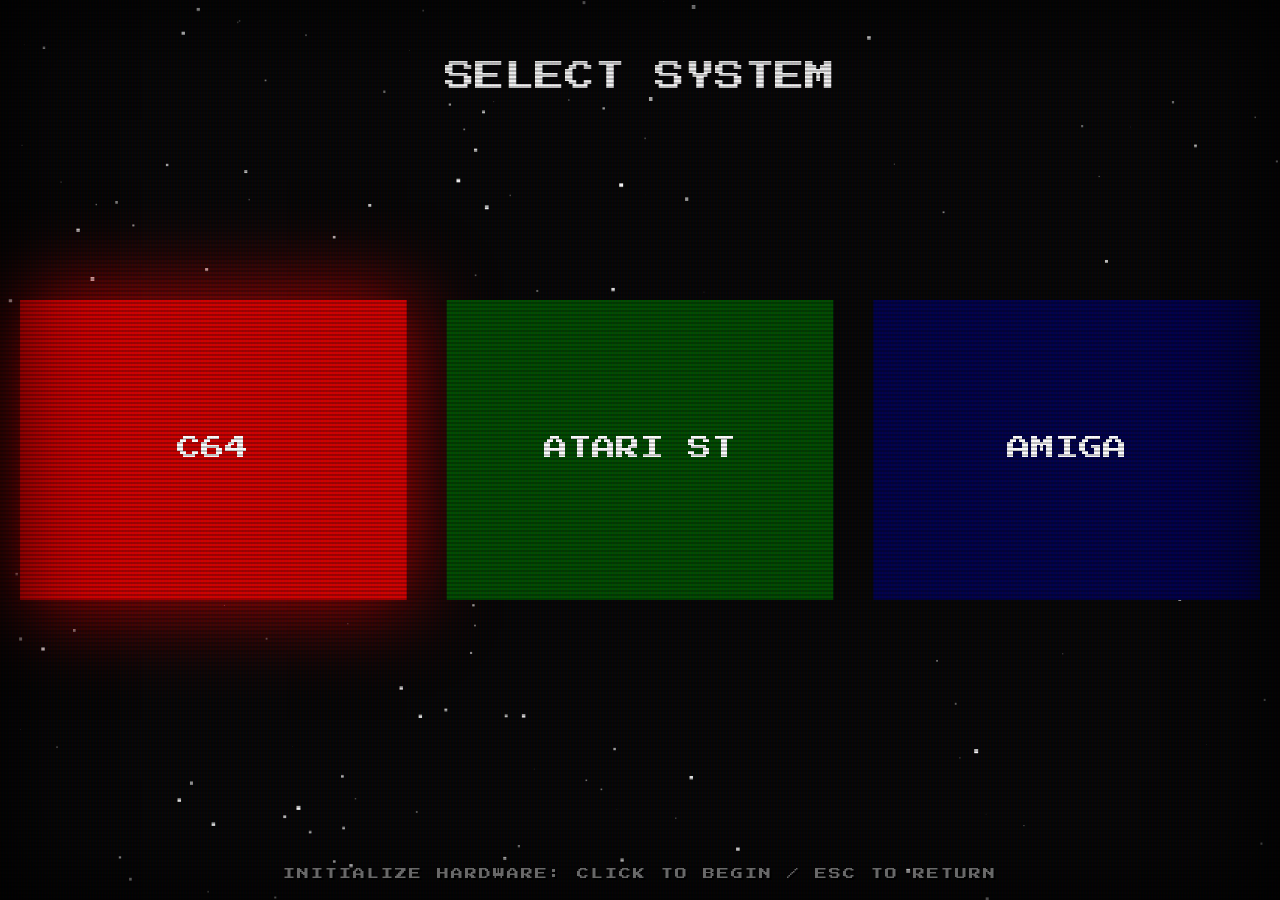
<file: brotkasten/index.html>
<!DOCTYPE html>
<html lang="de">
<head>
    <meta charset="UTF-8">
    <meta name="viewport" content="width=device-width, initial-scale=1.0">
    <title>Assembly Winner - True SID Synthesis Edition</title>
    <style>
        @import url('https://fonts.googleapis.com/css2?family=Press+Start+2P&display=swap');
        body, html { margin: 0; padding: 0; width: 100%; height: 100%; background-color: #000; overflow: hidden; font-family: 'Press Start 2P', monospace; user-select: none; cursor: default; }
        #canvas-container { position: relative; width: 100vw; height: 100vh; }
        canvas { display: block; width: 100%; height: 100%; }
        .crt-overlay {
            position: absolute; top: 0; left: 0; width: 100vw; height: 100vh; pointer-events: none; z-index: 10;
            background: linear-gradient(rgba(18, 16, 16, 0) 50%, rgba(0, 0, 0, 0.25) 50%), linear-gradient(90deg, rgba(255, 0, 0, 0.06), rgba(0, 255, 0, 0.02), rgba(0, 0, 255, 0.06));
            background-size: 100% 4px, 3px 100%; box-shadow: inset 0 0 100px rgba(0,0,0,0.95);
        }
        .scanlines { animation: scroll 10s linear infinite; }
        @keyframes scroll { 0% { background-position: 0 0; } 100% { background-position: 0 100vh; } }
        #instruction { position: absolute; bottom: 20px; width: 100%; text-align: center; color: rgba(255,255,255,0.4); font-size: 12px; z-index: 20; text-shadow: 2px 2px 0 #000; letter-spacing: 2px; transition: opacity 1s; }
    </style>
</head>
<body>

<div id="instruction">INITIALIZE HARDWARE: CLICK TO BEGIN / ESC TO RETURN</div>
<div class="crt-overlay scanlines"></div>
<div id="canvas-container"><canvas id="screen"></canvas></div>

<script>
/**
 * ---------------------------------------------------------
 * DEMOSCENE ENGINE vFINAL (TRUE SID SYNTHESIS EDITION)
 * 100% Procedural Hardware Simulation & 15 Visual Effects
 * ---------------------------------------------------------
 */
const canvas = document.getElementById('screen');
const ctx = canvas.getContext('2d');
let w, h, state = 'MENU', t = 0;
let mouseX = 0, mouseY = 0, beatPulse = 0;

const mtf = (note) => note ? 440 * Math.pow(2, (note - 69) / 12) : 0;
const e0 = new Array(32).fill(0); 

// --- BARE METAL AUDIO ENGINE ---
const AudioEngine = (function() {
    let actx, activeSystem = null, timerID;
    let nextNoteTime = 0, currentStep = 0, currentOrder = 0;
    
    // Hardware Emulation Nodes
    let amigaDelay, amigaFeedback, amigaFilter;
    let ymBitcrusher;
    let clipperCurve; // For True SID PWM
    let noiseBuffer;  // Shared noise for SID & YM
    let paulaSamples = {};

    // --- TRACK 1: C64 (SID) - True PWM & Aggressive Arr. ---
    const songC64 = {
        speed: 0.105, 
        orders: [0, 1, 2, 3, 4, 5, 2, 6, 7, 8, 4, 5, 9, 0], 
        visuals: [0, 0, 0, 1, 1, 2, 2, 3, 3, 4, 4, 1, 2, 0],
        patterns: [
            { // 0: Dark Intro
                bass: [36,0,36,0,36,36,36,0, 32,0,32,0,32,32,32,0, 39,0,39,0,39,39,39,0, 34,0,34,0,34,34,34,0],
                drums:[1,0,0,0,2,0,0,0, 1,0,0,0,2,0,0,0, 1,0,0,0,2,0,0,0, 1,0,0,0,2,0,0,0], arp: e0, lead: e0 
            },
            { // 1: Arp Build
                bass: [36,0,36,0,36,36,36,0, 32,0,32,0,32,32,32,0, 39,0,39,0,39,39,39,0, 34,0,34,0,34,34,34,0],
                drums:[1,0,0,0,2,0,0,0, 1,0,1,0,2,0,0,0, 1,0,0,0,2,0,0,0, 1,0,1,0,2,0,0,0],
                arp:  [[60,63,67],0,[60,63,67],0,[60,63,67],0,[60,63,67],0, [56,60,63],0,[56,60,63],0,[56,60,63],0,[56,60,63],0, [63,67,70],0,[63,67,70],0,[63,67,70],0,[63,67,70],0, [58,62,65],0,[58,62,65],0,[58,62,65],0,[58,62,65],0], lead: e0 
            },
            { // 2: Main Hook
                bass: [36,0,36,0,36,36,36,0, 32,0,32,0,32,32,32,0, 39,0,39,0,39,39,39,0, 34,0,34,0,34,34,34,0],
                drums:[1,0,0,0,2,0,0,0, 1,0,1,0,2,0,0,0, 1,0,0,0,2,0,0,0, 1,0,1,0,2,0,0,0],
                arp:  [[60,63,67],0,[60,63,67],0,[60,63,67],0,[60,63,67],0, [56,60,63],0,[56,60,63],0,[56,60,63],0,[56,60,63],0, [63,67,70],0,[63,67,70],0,[63,67,70],0,[63,67,70],0, [58,62,65],0,[58,62,65],0,[58,62,65],0,[58,62,65],0], 
                lead: [60,0,63,0,67,0,0,63, 60,0,0,0,0,0,0,0, 67,0,70,0,75,0,0,70, 65,0,0,0,0,0,0,0] 
            },
            { // 3: Pumping Bridge
                bass: [36,36,36,36,36,36,36,36, 32,32,32,32,32,32,32,32, 39,39,39,39,39,39,39,39, 34,34,34,34,34,34,34,34],
                drums:[1,0,0,0,2,0,0,0, 1,0,0,0,2,0,0,0, 1,0,0,0,2,0,0,0, 1,0,1,0,2,2,2,2],
                arp:  [[60,63,67],0,[60,63,67],0,[60,63,67],0,[60,63,67],0, [56,60,63],0,[56,60,63],0,[56,60,63],0,[56,60,63],0, [63,67,70],0,[63,67,70],0,[63,67,70],0,[63,67,70],0, [58,62,65],0,[58,62,65],0,[58,62,65],0,[58,62,65],0], 
                lead: [72,0,75,0,79,0,0,75, 72,0,0,0,0,0,0,0, 79,0,82,0,87,0,0,82, 77,0,0,0,0,0,0,0] 
            },
            { // 4: The Epic Chorus
                bass: [48,0,48,0,48,0,48,0, 44,0,44,0,44,0,44,0, 51,0,51,0,51,0,51,0, 46,0,46,0,46,0,46,0],
                drums:[1,0,2,0,1,0,2,0, 1,0,2,0,1,0,2,0, 1,0,2,0,1,0,2,0, 1,0,2,0,1,1,2,2],
                arp:  [[72,75,79],0,[72,75,79],0,[72,75,79],0,[72,75,79],0, [68,72,75],0,[68,72,75],0,[68,72,75],0,[68,72,75],0, [75,79,82],0,[75,79,82],0,[75,79,82],0,[75,79,82],0, [70,74,77],0,[70,74,77],0,[70,74,77],0,[70,74,77],0], 
                lead: [84,0,0,84,0,82,0,79, 75,0,0,0,0,0,0,0, 87,0,0,87,0,84,0,82, 77,0,0,0,0,0,0,0] 
            },
            { // 5: Apotheosis (Maximum Drive)
                bass: [48,48,48,48,48,48,48,48, 44,44,44,44,44,44,44,44, 51,51,51,51,51,51,51,51, 46,46,46,46,46,46,46,46],
                drums:[1,2,1,2,1,2,1,2, 1,2,1,2,1,2,1,2, 1,2,1,2,1,2,1,2, 1,2,1,2,1,2,1,2], 
                arp:  [[72,75,79],0,[72,75,79],0,[72,75,79],0,[72,75,79],0, [68,72,75],0,[68,72,75],0,[68,72,75],0,[68,72,75],0, [75,79,82],0,[75,79,82],0,[75,79,82],0,[75,79,82],0, [70,74,77],0,[70,74,77],0,[70,74,77],0,[70,74,77],0], 
                lead: [84,0,82,0,79,0,82,0, 84,0,82,0,79,0,82,0, 87,0,84,0,82,0,84,0, 87,0,84,0,82,0,84,0] 
            },
            { // 6: Arp Solo Build
                bass: [36,36,36,36,36,36,36,36, 36,36,36,36,36,36,36,36, 36,36,36,36,36,36,36,36, 36,36,36,36,36,36,36,36],
                drums:[1,0,0,0,2,0,0,0, 1,0,0,0,2,0,0,0, 1,0,0,0,2,0,0,0, 1,0,0,0,2,1,2,1],
                arp:  [[72,75,79],0,[72,75,79],0,[72,75,79],0,[72,75,79],0, [75,79,82],0,[75,79,82],0,[75,79,82],0,[75,79,82],0, [79,82,86],0,[79,82,86],0,[79,82,86],0,[79,82,86],0, [84,87,91],0,[84,87,91],0,[84,87,91],0,[84,87,91],0], lead: e0 
            },
            { // 7: Arp Solo Climax
                bass: [36,0,36,0,36,0,36,0, 36,0,36,0,36,0,36,0, 36,0,36,0,36,0,36,0, 36,0,36,0,36,0,36,0],
                drums:[1,0,0,0,2,0,0,0, 1,0,0,0,2,0,0,0, 1,0,0,0,2,0,0,0, 1,0,0,0,2,0,0,0],
                arp: e0, lead: [84,0,82,0,79,0,75,0, 72,0,0,0,0,0,0,0, 91,0,87,0,84,0,79,0, 75,0,0,0,0,0,0,0] 
            },
            { // 8: Drop preparation
                bass: [36,36,36,36,36,36,36,36, 36,36,36,36,36,36,36,36, 36,36,36,36,36,36,36,36, 36,36,36,36,36,36,36,36],
                drums:[1,0,0,0,2,0,0,0, 1,0,0,0,2,0,0,0, 1,0,0,0,2,0,0,0, 1,1,1,1,2,2,2,2],
                arp:  [[60,63,67],0,[60,63,67],0,[60,63,67],0,[60,63,67],0, [63,67,70],0,[63,67,70],0,[63,67,70],0,[63,67,70],0, [67,70,75],0,[67,70,75],0,[67,70,75],0,[67,70,75],0, [70,74,79],0,[70,74,79],0,[70,74,79],0,[70,74,79],0], 
                lead: [84,84,82,82,79,79,75,75, 72,0,0,0,0,0,0,0, 91,91,87,87,84,84,79,79, 75,0,0,0,0,0,0,0] 
            },
            { // 9: Breakdown End
                bass: [24,0,0,0,0,0,0,0, 24,0,0,0,0,0,0,0, 24,0,0,0,0,0,0,0, 24,0,0,0,0,0,0,0],
                drums:[1,0,0,0,0,0,0,0, 0,0,0,0,0,0,0,0, 1,0,0,0,0,0,0,0, 0,0,0,0,0,0,0,0], arp: e0, lead: e0 
            }
        ]
    };

    // --- TRACK 2: ATARI ST (YM) ---
    const songST = {
        speed: 0.10, orders: [0, 1, 2, 3, 4, 3, 5, 6, 7, 8, 5, 2, 3, 9], visuals: [0, 0, 0, 1, 1, 2, 2, 3, 3, 4, 4, 1, 0, 0],
        patterns: [
            { bass: [33,0,33,0, 33,0,21,0, 33,0,33,0, 21,0,33,0, 29,0,29,0, 29,0,17,0, 29,0,29,0, 17,0,29,0], lead1: e0, drums: [1,0,0,0, 2,0,0,0, 1,0,1,0, 2,0,0,0, 1,0,0,0, 2,0,0,0, 1,0,1,0, 2,0,0,0], arp: e0 },
            { bass: [33,0,33,0, 33,0,21,0, 33,0,33,0, 21,0,33,0, 29,0,29,0, 29,0,17,0, 29,0,29,0, 17,0,29,0], lead1: [69,0,0,0, 76,0,0,0, 81,0,0,0, 76,0,0,0, 65,0,0,0, 72,0,0,0, 77,0,0,0, 72,0,0,0], drums: [1,0,0,0, 2,0,0,0, 1,0,1,0, 2,0,0,0, 1,0,0,0, 2,0,0,0, 1,0,1,0, 2,0,0,0], arp: e0 },
            { bass: [33,0,33,0, 33,0,21,0, 33,0,33,0, 21,0,33,0, 36,0,36,0, 36,0,24,0, 36,0,36,0, 24,0,36,0], lead1: [81,0,0,0, 88,0,0,0, 93,0,0,0, 88,0,0,0, 84,0,0,0, 91,0,0,0, 96,0,0,0, 91,0,0,0], drums: [1,0,0,0, 2,0,0,0, 1,0,1,0, 2,0,0,0, 1,0,0,0, 2,0,0,0, 1,0,1,0, 2,0,0,2], arp: [[69,72,76],0,[69,72,76],0,[69,72,76],0,[69,72,76],0, [69,72,76],0,[69,72,76],0,[69,72,76],0,[69,72,76],0, [72,76,79],0,[72,76,79],0,[72,76,79],0,[72,76,79],0, [72,76,79],0,[72,76,79],0,[72,76,79],0,[72,76,79],0] },
            { bass: [29,0,29,0, 29,0,17,0, 29,0,29,0, 17,0,29,0, 28,0,28,0, 28,0,16,0, 28,0,28,0, 16,0,28,0], lead1: [77,0,72,0, 69,0,0,0, 77,0,72,0, 69,0,0,0, 76,0,71,0, 68,0,0,0, 76,0,71,0, 68,0,0,0], drums: [1,0,0,0, 2,0,0,0, 1,0,1,0, 2,0,0,0, 1,0,0,0, 2,0,0,0, 1,0,1,0, 2,1,2,1], arp: [[65,69,72],0,[65,69,72],0,[65,69,72],0,[65,69,72],0, [65,69,72],0,[65,69,72],0,[65,69,72],0,[65,69,72],0, [64,68,71],0,[64,68,71],0,[64,68,71],0,[64,68,71],0, [64,68,71],0,[64,68,71],0,[64,68,71],0,[64,68,71],0] },
            { bass: [33,33,21,33, 0,21,33,0, 33,33,21,33, 0,21,33,0, 29,29,17,29, 0,17,29,0, 29,29,17,29, 0,17,29,0], lead1: [81,76,72,69, 72,76,81,84, 81,76,72,69, 72,76,81,84, 77,72,69,65, 69,72,77,81, 77,72,69,65, 69,72,77,81], drums: [1,2,1,2, 1,2,1,2, 1,2,1,2, 1,2,1,2, 1,2,1,2, 1,2,1,2, 1,2,1,2, 1,2,1,2], arp: e0 },
            { bass: [33,0,0,0, 33,0,0,0, 33,0,0,0, 33,0,0,0, 29,0,0,0, 29,0,0,0, 29,0,0,0, 29,0,0,0], lead1: [81,0,0,0, 0,0,0,0, 0,0,0,0, 0,0,0,0, 77,0,0,0, 0,0,0,0, 0,0,0,0, 0,0,0,0], drums: [1,0,0,0, 2,0,0,0, 1,0,1,0, 2,0,0,0, 1,0,0,0, 2,0,0,0, 1,0,1,0, 2,0,0,0], arp: [[69,72,76],0,0,0,[69,72,76],0,0,0,[69,72,76],0,0,0,[69,72,76],0,0,0, [65,69,72],0,0,0,[65,69,72],0,0,0,[65,69,72],0,0,0,[65,69,72],0,0,0] },
            { bass: [33,33,33,33, 33,33,33,33, 33,33,33,33, 33,33,33,33, 29,29,29,29, 29,29,29,29, 29,29,29,29, 29,29,29,29], lead1: e0, drums: [1,1,1,1, 1,1,1,1, 1,1,1,1, 1,1,1,1, 1,1,1,1, 1,1,1,1, 1,1,1,1, 1,1,1,1], arp: [[69,72,76],0,[69,72,76],0,[69,72,76],0,[69,72,76],0, [69,72,76],0,[69,72,76],0,[69,72,76],0,[69,72,76],0, [65,69,72],0,[65,69,72],0,[65,69,72],0,[65,69,72],0, [65,69,72],0,[65,69,72],0,[65,69,72],0,[65,69,72],0] },
            { bass: [33,0,33,0, 21,0,33,0, 33,0,33,0, 21,0,33,0, 36,0,36,0, 24,0,36,0, 36,0,36,0, 24,0,36,0], lead1: e0, drums: [1,0,2,0, 1,0,2,0, 1,0,2,0, 1,0,2,0, 1,0,2,0, 1,0,2,0, 1,0,2,0, 1,0,2,0], arp: [[81,84,88],0,[81,84,88],0,[81,84,88],0,[81,84,88],0, [81,84,88],0,[81,84,88],0,[81,84,88],0,[81,84,88],0, [84,88,93],0,[84,88,93],0,[84,88,93],0,[84,88,93],0, [84,88,93],0,[84,88,93],0,[84,88,93],0,[84,88,93],0] },
            { bass: [29,0,29,0, 17,0,29,0, 29,0,29,0, 17,0,29,0, 28,0,28,0, 16,0,28,0, 28,0,28,0, 16,0,28,0], lead1: e0, drums: [1,0,2,0, 1,0,2,0, 1,0,2,0, 1,0,2,0, 1,0,2,0, 1,0,2,0, 1,0,2,0, 1,1,2,2], arp: [[77,81,84],0,[77,81,84],0,[77,81,84],0,[77,81,84],0, [77,81,84],0,[77,81,84],0,[77,81,84],0,[77,81,84],0, [76,79,83],0,[76,79,83],0,[76,79,83],0,[76,79,83],0, [76,79,83],0,[76,79,83],0,[76,79,83],0,[76,79,83],0] },
            { bass: [21,0,0,0,0,0,0,0, 0,0,0,0,0,0,0,0, 0,0,0,0,0,0,0,0, 0,0,0,0,0,0,0,0], lead1: e0, drums: [1,0,0,0,0,0,0,0], arp: e0 }
        ]
    };

    // --- TRACK 3: AMIGA (Paula) ---
    const songAmiga = {
        speed: 0.115, orders: [0, 1, 2, 3, 4, 5, 6, 7, 4, 5, 8, 9, 2, 3, 1, 0], visuals: [0, 0, 0, 1, 1, 2, 2, 3, 3, 4, 4, 2, 1, 0, 0, 0],
        patterns: [
            { bass: [31,0,0,31, 0,31,43,0, 31,0,0,31, 0,31,43,0, 26,0,0,26, 0,26,38,0, 26,0,0,26, 0,26,38,0], chord: e0, lead: e0, drums:[1,0,0,0, 2,0,0,0, 1,0,1,0, 2,0,0,0, 1,0,0,0, 2,0,0,0, 1,0,1,0, 2,0,0,0] },
            { bass: [31,0,0,31, 0,31,43,0, 31,0,0,31, 0,31,43,0, 26,0,0,26, 0,26,38,0, 26,0,0,26, 0,26,38,0], chord:[[55,58,62,65],0,0,0,0,0,0,0, 0,0,0,0,0,0,0,0, [50,53,57,60],0,0,0,0,0,0,0, 0,0,0,0,0,0,0,0], lead: e0, drums:[1,0,0,0, 2,0,0,0, 1,0,1,0, 2,0,0,0, 1,0,0,0, 2,0,0,0, 1,0,1,0, 2,0,0,1] },
            { bass: [31,0,0,31, 0,31,43,0, 31,0,0,31, 0,31,43,0, 33,0,0,33, 0,33,45,0, 33,0,0,33, 0,33,45,0], chord:[[55,58,62,65],0,0,0,0,0,0,0, 0,0,0,0,0,0,0,0, [57,60,64,67],0,0,0,0,0,0,0, 0,0,0,0,0,0,0,0], lead: [67,0,0,0, 0,0,70,0, 74,0,0,0, 0,0,0,0, 79,0,0,0, 74,0,0,0, 70,0,0,0, 0,0,0,0], drums:[1,0,0,0, 2,0,0,0, 1,0,1,0, 2,0,0,0, 1,0,0,0, 2,0,0,0, 1,0,1,0, 2,0,0,0] },
            { bass: [31,0,0,31, 0,31,43,0, 31,0,0,31, 0,31,43,0, 26,0,0,26, 0,26,38,0, 26,0,0,26, 0,26,38,0], chord:[[55,58,62,65],0,0,0,0,0,0,0, 0,0,0,0,0,0,0,0, [50,53,57,60],0,0,0,0,0,0,0, 0,0,0,0,0,0,0,0], lead: [67,0,0,0, 0,0,70,0, 74,0,0,0, 0,0,0,0, 72,0,0,0, 69,0,0,0, 65,0,0,0, 0,0,0,0], drums:[1,0,0,0, 2,0,0,0, 1,0,1,0, 2,0,0,0, 1,0,0,0, 2,0,0,0, 1,0,1,0, 2,1,2,1] },
            { bass: [31,0,0,31, 0,31,43,0, 31,0,0,31, 0,31,43,0, 33,0,0,33, 0,33,45,0, 33,0,0,33, 0,33,45,0], chord:[[55,58,62,65],0,0,0,0,0,0,0, 0,0,0,0,0,0,0,0, [57,60,64,67],0,0,0,0,0,0,0, 0,0,0,0,0,0,0,0], lead: [67,0,0,70, 0,0,74,0, 79,0,0,74, 0,0,70,0, 69,0,0,72, 0,0,76,0, 81,0,0,76, 0,0,72,0], drums:[1,0,0,0, 2,0,0,0, 1,0,1,0, 2,0,0,0, 1,0,0,0, 2,0,0,0, 1,0,1,0, 2,0,0,0] },
            { bass: [31,0,0,31, 0,31,43,0, 31,0,0,31, 0,31,43,0, 36,0,0,36, 0,36,48,0, 36,0,0,36, 0,36,48,0], chord:[[55,58,62,65],0,0,0,0,0,0,0, 0,0,0,0,0,0,0,0, [60,64,67,70],0,0,0,0,0,0,0, 0,0,0,0,0,0,0,0], lead: [67,0,0,70, 0,0,74,0, 79,0,0,74, 0,0,70,0, 72,0,0,76, 0,0,79,0, 84,0,0,79, 0,0,76,0], drums:[1,0,0,0, 2,0,0,0, 1,0,1,0, 2,0,0,0, 1,0,0,0, 2,0,0,0, 1,0,1,0, 2,1,2,1] },
            { bass: [31,0,31,0, 31,0,31,0, 31,0,31,0, 31,0,31,0, 26,0,26,0, 26,0,26,0, 26,0,26,0, 26,0,26,0], chord: e0, lead: [67,70,74,79, 74,70,67,70, 67,70,74,79, 74,70,67,70, 69,72,76,81, 76,72,69,72, 69,72,76,81, 76,72,69,72], drums:[1,0,0,0, 2,0,0,0, 1,0,0,0, 2,0,0,0, 1,0,0,0, 2,0,0,0, 1,0,0,0, 2,0,0,0] },
            { bass: [31,0,31,0, 31,0,31,0, 31,0,31,0, 31,0,31,0, 33,0,33,0, 33,0,33,0, 33,0,33,0, 33,0,33,0], chord: e0, lead: [67,70,74,79, 81,79,74,70, 67,70,74,79, 81,79,74,70, 69,72,76,81, 84,81,76,72, 69,72,76,81, 84,81,76,72], drums:[1,0,0,0, 2,0,0,0, 1,0,0,0, 2,0,0,0, 1,0,0,0, 2,0,0,0, 1,1,1,1, 2,2,2,2] },
            { bass: [38,0,0,38, 0,38,50,0, 38,0,0,38, 0,38,50,0, 36,0,0,36, 0,36,48,0, 36,0,0,36, 0,36,48,0], chord:[[62,65,69,72],0,0,0,0,0,0,0, 0,0,0,0,0,0,0,0, [60,64,67,70],0,0,0,0,0,0,0, 0,0,0,0,0,0,0,0], lead: [86,0,0,0, 0,0,0,0, 81,0,0,0, 0,0,0,0, 84,0,0,0, 0,0,0,0, 79,0,0,0, 0,0,0,0], drums:[1,0,0,0, 2,0,0,0, 1,0,1,0, 2,0,0,0, 1,0,0,0, 2,0,0,0, 1,0,1,0, 2,0,0,0] },
            { bass: [38,0,0,38, 0,38,50,0, 38,0,0,38, 0,38,50,0, 34,0,0,34, 0,34,46,0, 34,0,0,34, 0,34,46,0], chord:[[62,65,69,72],0,0,0,0,0,0,0, 0,0,0,0,0,0,0,0, [58,62,65,69],0,0,0,0,0,0,0, 0,0,0,0,0,0,0,0], lead: [86,0,0,0, 0,0,0,0, 81,0,0,0, 0,0,0,0, 82,0,0,0, 0,0,0,0, 77,0,0,0, 0,0,0,0], drums:[1,0,0,0, 2,0,0,0, 1,0,1,0, 2,0,0,0, 1,0,0,0, 2,0,0,0, 1,0,1,0, 2,1,2,1] }
        ]
    };

    function init() {
        if(!actx) {
            actx = new (window.AudioContext || window.webkitAudioContext)();
            
            // Generate Noise Buffer (Used for C64 Snare & YM2149 Drums)
            let noiseLen = actx.sampleRate * 2;
            noiseBuffer = actx.createBuffer(1, noiseLen, actx.sampleRate);
            let nData = noiseBuffer.getChannelData(0);
            for(let i=0; i<noiseLen; i++) nData[i] = Math.random() * 2 - 1;

            // True SID PWM Clipper Curve
            clipperCurve = new Float32Array(256);
            for(let i=0; i<256; i++) clipperCurve[i] = (i > 128) ? 1 : -1;

            // YM2149 Bitcrusher
            ymBitcrusher = actx.createWaveShaper();
            let ymCurve = new Float32Array(1024);
            for(let i=0; i<1024; i++) ymCurve[i] = Math.round(((i/1024)*2-1) * 8) / 8;
            ymBitcrusher.curve = ymCurve;
            ymBitcrusher.connect(actx.destination);

            // Amiga Paula Setup
            amigaFilter = actx.createBiquadFilter();
            amigaFilter.type = 'lowpass'; amigaFilter.frequency.value = 3300; 
            amigaDelay = actx.createDelay(); amigaDelay.delayTime.value = 0.38;
            amigaFeedback = actx.createGain(); amigaFeedback.gain.value = 0.4;
            amigaDelay.connect(amigaFeedback); amigaFeedback.connect(amigaDelay);
            amigaDelay.connect(amigaFilter); amigaFilter.connect(actx.destination);

            let len = 128;
            paulaSamples.bass = actx.createBuffer(1, len, actx.sampleRate);
            let bDat = paulaSamples.bass.getChannelData(0);
            for(let i=0; i<len; i++) bDat[i] = (Math.sin(i/len*Math.PI*2) + 0.5*Math.sin(i/len*Math.PI*4)) * (1-(i/len)); 
            
            paulaSamples.chord = actx.createBuffer(1, len, actx.sampleRate);
            let cDat = paulaSamples.chord.getChannelData(0);
            for(let i=0; i<len; i++) cDat[i] = Math.sin(i/len*Math.PI*2) * 0.8 + Math.sin(i/len*Math.PI*6) * 0.2; 

            paulaSamples.lead = actx.createBuffer(1, len, actx.sampleRate);
            let lDat = paulaSamples.lead.getChannelData(0);
            for(let i=0; i<len; i++) lDat[i] = (i/len < 0.5) ? 1 : -1; 
        }
    }

    // --- TRUE SID SYNTHESIS (8580) ---
    function playSID(time, pat, step) {
        let spd = songC64.speed;

        // BASS: Heavy Sawtooth with brutal analog filter sweep
        if (pat.bass[step]) {
            let osc = actx.createOscillator(), filter = actx.createBiquadFilter(), gain = actx.createGain();
            osc.type = 'sawtooth'; osc.frequency.value = mtf(pat.bass[step]); 
            filter.type = 'lowpass'; filter.Q.value = 16; // Screaming resonance
            filter.frequency.setValueAtTime(4500, time);
            filter.frequency.exponentialRampToValueAtTime(100, time + 0.05); // Super snappy envelope
            gain.gain.setValueAtTime(0.8, time); 
            gain.gain.setTargetAtTime(0, time + 0.05, 0.05); // Short snappy tail
            osc.connect(filter); filter.connect(gain); gain.connect(actx.destination); 
            osc.start(time); osc.stop(time + spd);
        }

        // ARP: Hardware multiplexing pulse chords
        if (pat.arp[step] && Array.isArray(pat.arp[step])) {
            let osc = actx.createOscillator(), shaper = actx.createWaveShaper(), gain = actx.createGain(); 
            osc.type = 'triangle'; // Base for PWM
            shaper.curve = clipperCurve; // PWM Clipper
            
            // 50Hz (20ms) Arp Multiplexing
            let dur = spd / 3;
            osc.frequency.setValueAtTime(mtf(pat.arp[step][0]), time);
            osc.frequency.setValueAtTime(mtf(pat.arp[step][1]), time + dur);
            osc.frequency.setValueAtTime(mtf(pat.arp[step][2]), time + dur*2);
            
            // Static PWM Offset for Arp
            let pwmOffset = actx.createConstantSource(); pwmOffset.offset.value = 0.2;
            pwmOffset.connect(shaper); pwmOffset.start(time); pwmOffset.stop(time+spd);

            gain.gain.setValueAtTime(0.18, time); gain.gain.setTargetAtTime(0, time + 0.05, 0.1);
            osc.connect(shaper); shaper.connect(gain); gain.connect(actx.destination); 
            osc.start(time); osc.stop(time + spd);
        }

        // LEAD: Floating PWM with LFO & Vibrato
        if (pat.lead[step]) {
            let osc = actx.createOscillator(), shaper = actx.createWaveShaper(), gain = actx.createGain(); 
            osc.type = 'triangle'; osc.frequency.value = mtf(pat.lead[step]);
            shaper.curve = clipperCurve; 
            
            // Vibrato LFO
            let vib = actx.createOscillator(), vibGain = actx.createGain();
            vib.type = 'sine'; vib.frequency.value = 6; vibGain.gain.value = 12;
            vib.connect(vibGain); vibGain.connect(osc.frequency); vib.start(time); vib.stop(time + spd * 4);
            
            // PWM Sweep LFO
            let pwmMod = actx.createOscillator(), pwmGain = actx.createGain();
            pwmMod.type = 'sine'; pwmMod.frequency.value = 2; // 2Hz sweep
            pwmGain.gain.value = 0.6; // Width
            pwmMod.connect(pwmGain); pwmGain.connect(shaper); pwmMod.start(time); pwmMod.stop(time + spd * 4);

            let decay = (currentOrder === 5 || currentOrder === 8) ? 0.05 : 0.1;
            gain.gain.setValueAtTime(0.35, time); gain.gain.setTargetAtTime(0, time + decay, 0.2);
            osc.connect(shaper); shaper.connect(gain); gain.connect(actx.destination); 
            osc.start(time); osc.stop(time + spd * 4);
        }

        // DRUMS: Hardware Register Simulation
        if (pat.drums[step]) {
            if (pat.drums[step] === 1) { 
                // SID KICK: Brutal Triangle Pitch Drop
                let osc = actx.createOscillator(), gain = actx.createGain();
                osc.type = 'triangle'; 
                osc.frequency.setValueAtTime(800, time); 
                osc.frequency.exponentialRampToValueAtTime(40, time + 0.04);
                gain.gain.setValueAtTime(1.0, time); gain.gain.exponentialRampToValueAtTime(0.01, time + 0.08);
                osc.connect(gain); gain.connect(actx.destination); osc.start(time); osc.stop(time + 0.1);
            } else { 
                // SID SNARE: Noise + Envelope
                let src = actx.createBufferSource(), filter = actx.createBiquadFilter(), gain = actx.createGain();
                src.buffer = noiseBuffer;
                filter.type = 'bandpass'; filter.frequency.value = 2000; filter.Q.value = 1;
                gain.gain.setValueAtTime(0.7, time); gain.gain.exponentialRampToValueAtTime(0.01, time + 0.08);
                src.connect(filter); filter.connect(gain); gain.connect(actx.destination); 
                src.start(time); src.stop(time + 0.1);
            }
        }
    }

    // --- ATARI ST YM2149 ENGINE ---
    function playYM2149(time, pat, step) {
        let spd = songST.speed;
        let playSynth = (note, dur, vol, isBuzzer, isLead) => {
            if(!note) return;
            let osc = actx.createOscillator(), gain = actx.createGain();
            osc.type = isBuzzer ? 'sawtooth' : 'square'; 
            osc.frequency.value = mtf(note);
            
            if (isLead) {
                let lfo = actx.createOscillator(), lfoGain = actx.createGain();
                lfo.type = 'sine'; lfo.frequency.value = 5; lfoGain.gain.value = 4;
                lfo.connect(lfoGain); lfoGain.connect(osc.frequency); lfo.start(time); lfo.stop(time + dur * 4);
                gain.gain.setValueAtTime(vol, time); gain.gain.setTargetAtTime(0, time + 0.1, 0.5); 
                osc.connect(gain); gain.connect(ymBitcrusher); osc.start(time); osc.stop(time + dur * 4);
            } else {
                gain.gain.setValueAtTime(vol, time); 
                gain.gain.exponentialRampToValueAtTime(0.001, time + dur * (isBuzzer ? 0.7 : 0.9));
                osc.connect(gain); gain.connect(ymBitcrusher); osc.start(time); osc.stop(time + dur);
            }
        };
        playSynth(pat.bass[step], spd, 0.4, true, false); 
        playSynth(pat.lead1[step], spd, 0.3, false, true); 

        if (pat.arp && pat.arp[step] && Array.isArray(pat.arp[step])) {
            let osc = actx.createOscillator(), gain = actx.createGain(); osc.type = 'square';
            osc.frequency.setValueAtTime(mtf(pat.arp[step][0]), time);
            osc.frequency.setValueAtTime(mtf(pat.arp[step][1]), time + spd/3);
            osc.frequency.setValueAtTime(mtf(pat.arp[step][2]), time + (spd/3)*2);
            gain.gain.setValueAtTime(0.15, time); gain.gain.linearRampToValueAtTime(0, time + spd);
            osc.connect(gain); gain.connect(ymBitcrusher); osc.start(time); osc.stop(time + spd);
        }

        if (pat.drums[step]) {
            let noise = actx.createBufferSource(), filter = actx.createBiquadFilter(), gain = actx.createGain(); 
            noise.buffer = noiseBuffer;
            if (pat.drums[step] === 1) {
                filter.type = 'lowpass'; filter.frequency.value = 300; 
                gain.gain.setValueAtTime(0.9, time); gain.gain.exponentialRampToValueAtTime(0.01, time + spd/2); 
            } else {
                filter.type = 'highpass'; filter.frequency.value = 1000; 
                gain.gain.setValueAtTime(0.6, time); gain.gain.exponentialRampToValueAtTime(0.01, time + spd/1.5); 
            }
            noise.connect(filter); filter.connect(gain); gain.connect(ymBitcrusher); noise.start(time); noise.stop(time+spd);
        }
    }

    // --- AMIGA PAULA ENGINE ---
    function playPaula(time, pat, step) {
        let spd = songAmiga.speed;
        let playSample = (buf, note, dur, vol, pan, toDelay) => {
            let src = actx.createBufferSource(), gain = actx.createGain(), panner = actx.createStereoPanner();
            src.buffer = buf; src.loop = true;
            src.playbackRate.value = mtf(note) / 261.63; // Base C4
            panner.pan.value = pan;
            gain.gain.setValueAtTime(vol, time); gain.gain.exponentialRampToValueAtTime(0.01, time + dur);
            src.connect(panner); panner.connect(gain); gain.connect(amigaFilter);
            if(toDelay) gain.connect(amigaDelay);
            src.start(time); src.stop(time + dur);
        };

        if (pat.chord[step] && Array.isArray(pat.chord[step])) {
            pat.chord[step].forEach((note, idx) => { playSample(paulaSamples.chord, note, spd*16, 0.2, idx%2===0?-0.8:0.8, false); });
        }
        if (pat.bass[step]) playSample(paulaSamples.bass, pat.bass[step], spd*2, 0.6, 0, false);
        if (pat.lead[step]) playSample(paulaSamples.lead, pat.lead[step], spd*6, 0.15, 0.5, true);
        
        if(pat.drums[step]) {
            let osc = actx.createOscillator(), gain = actx.createGain(); osc.type = 'sine';
            if(pat.drums[step] === 1) { 
                osc.frequency.setValueAtTime(160, time); osc.frequency.exponentialRampToValueAtTime(0.01, time + 0.1); 
                gain.gain.setValueAtTime(0.9, time); gain.gain.exponentialRampToValueAtTime(0.01, time + 0.1); 
            } else { 
                osc.type = 'square'; osc.frequency.setValueAtTime(300, time); 
                gain.gain.setValueAtTime(0.4, time); gain.gain.exponentialRampToValueAtTime(0.01, time + 0.1); 
            }
            osc.connect(gain); gain.connect(amigaFilter); osc.start(time); osc.stop(time + 0.1);
        }
    }

    function scheduler() {
        while (nextNoteTime < actx.currentTime + 0.1) {
            let song, playFn;
            if (activeSystem === 'C64') { song = songC64; playFn = playSID; }
            else if (activeSystem === 'ATARI') { song = songST; playFn = playYM2149; }
            else if (activeSystem === 'AMIGA') { song = songAmiga; playFn = playPaula; }
            
            if(song) {
                playFn(nextNoteTime, song.patterns[song.orders[currentOrder]], currentStep);
                if(currentStep % 4 === 0) beatPulse = 1.0;
                
                nextNoteTime += song.speed; currentStep++;
                if (currentStep >= 32) { currentStep = 0; currentOrder = (currentOrder + 1) % song.orders.length; }
            }
        }
        timerID = setTimeout(scheduler, 25);
    }

    return { 
        init, 
        play: (sys) => { if(actx && actx.state === 'suspended') actx.resume(); AudioEngine.stop(); activeSystem = sys; currentStep = 0; currentOrder = 0; nextNoteTime = actx.currentTime + 0.05; scheduler(); },
        stop: () => { clearTimeout(timerID); activeSystem = null; },
        getVisualState: () => {
            if (activeSystem === 'C64') return songC64.visuals[currentOrder];
            if (activeSystem === 'ATARI') return songST.visuals[currentOrder];
            if (activeSystem === 'AMIGA') return songAmiga.visuals[currentOrder];
            return 0;
        }
    };
})();

// --- UI & RENDER ---
function resize() { w = canvas.width = window.innerWidth; h = canvas.height = window.innerHeight; }
window.addEventListener('resize', resize); resize();
window.addEventListener('mousemove', e => { mouseX = e.clientX; mouseY = e.clientY; });
window.addEventListener('click', () => {
    document.getElementById('instruction').style.opacity = '0';
    AudioEngine.init();
    if (state === 'MENU') { const sw = w / 3; switchState(mouseX < sw ? 'C64' : mouseX < sw * 2 ? 'ATARI' : 'AMIGA'); }
});
window.addEventListener('keydown', e => { 
    if (e.key === 'Escape') { switchState('MENU'); document.getElementById('instruction').style.opacity = '1'; }
});

function switchState(newState) { state = newState; t = 0; if(state === 'MENU') AudioEngine.stop(); else AudioEngine.play(state); }

let stars = Array.from({length: 200}, () => ({x: Math.random()*2000, y: Math.random()*2000, z: Math.random()*2}));

function renderMenu() {
    ctx.fillStyle = '#050505'; ctx.fillRect(0, 0, w, h);
    ctx.fillStyle = 'white';
    stars.forEach(s => { s.y = (s.y + s.z * (2 + beatPulse * 5)) % h; ctx.globalAlpha = s.z/2; ctx.fillRect(s.x%w, s.y, s.z*2, s.z*2); }); ctx.globalAlpha = 1;

    const sw = w / 3, sys = ['C64', 'ATARI ST', 'AMIGA'], col = ['#4A0000', '#004A00', '#00004A'], hCol = ['#D00000', '#00D000', '#0000D0'];
    let hov = (mouseX < sw) ? 0 : (mouseX < sw * 2) ? 1 : 2;

    for (let i = 0; i < 3; i++) {
        let bump = (hov === i) ? beatPulse * 15 : 0;
        ctx.fillStyle = (hov === i) ? hCol[i] : col[i];
        ctx.shadowBlur = (hov === i) ? 80 : 0; ctx.shadowColor = ctx.fillStyle;
        ctx.fillRect(i * sw + 20 - bump, h/2 - 150 - bump, sw - 40 + bump*2, 300 + bump*2);
        ctx.shadowBlur = 0; ctx.fillStyle = '#FFF'; ctx.textAlign = 'center'; ctx.font = '24px "Press Start 2P"';
        ctx.fillText(sys[i], i * sw + sw/2, h/2 + 10);
    }
    ctx.fillStyle = '#FFF'; ctx.font = '30px "Press Start 2P"'; ctx.fillText("SELECT SYSTEM", w/2, 100 + Math.sin(t*3)*10);
}

// --- C64 VISUALS ---
let c64ScrollPos = 0;
function renderC64() {
    let vState = AudioEngine.getVisualState();
    ctx.fillStyle = '#4242e7'; ctx.fillRect(0, 0, w, h);
    const bw = 100; ctx.fillStyle = '#a8a8e7'; ctx.fillRect(bw, bw, w - bw*2, h - bw*2);

    if (vState === 0) { 
        let rasterY = (h/2) + Math.sin(t * 3) * (h/4);
        for(let i=0; i<40; i++) {
            let r = Math.floor(128 + Math.sin(i*0.2 + t*5)*127 + beatPulse*50), g = Math.floor(128 + Math.sin(i*0.2 + t*4)*127 + beatPulse*50), b = Math.floor(128 + Math.sin(i*0.2 + t*3)*127 + beatPulse*50);
            ctx.fillStyle = `rgb(${Math.min(255,r)},${Math.min(255,g)},${Math.min(255,b)})`; ctx.fillRect(bw, rasterY + i*4, w - bw*2, 4);
        }
        ctx.font = '30px "Press Start 2P"'; ctx.textAlign = 'left';
        c64ScrollPos -= 4; if(c64ScrollPos < -w*4) c64ScrollPos = w; 
        const txt = "COMMODORE 64 - BARE METAL AUDIO EDITION - TRUE PWM SYNTHESIS...   ";
        for(let i=0; i<txt.length; i++) {
            let cx = c64ScrollPos + (i * 35);
            if(cx > -50 && cx < w) {
                let cy = (h - 60) + Math.sin(t * 5 + i * 0.3) * 40 - (beatPulse * 15);
                ctx.fillStyle = '#000'; ctx.fillText(txt[i], cx+4, cy+4); ctx.fillStyle = '#FFF'; ctx.fillText(txt[i], cx, cy);
            }
        }
    } else if (vState === 1) { 
        let pSize = 20; 
        for(let x=bw; x<w-bw; x+=pSize) {
            for(let y=bw; y<h-bw; y+=pSize) {
                let val = Math.sin(x*0.01 + t*2) + Math.cos(y*0.02 + t) + Math.sin((x+y)*0.01 - t);
                let col = (val > 1) ? '#ffffff' : (val > 0) ? '#88ffff' : (val > -1) ? '#cc44cc' : '#4444cc'; 
                ctx.fillStyle = col; ctx.fillRect(x, y, pSize, pSize);
            }
        }
    } else if (vState === 2) { 
        ctx.fillStyle = '#000'; ctx.fillRect(bw, bw, w - bw*2, h - bw*2);
        let cols = ['#fff', '#f00', '#0f0', '#ff0', '#00f', '#f0f', '#0ff', '#aaa'];
        for(let i=0; i<8; i++) {
            let sx = w/2 + Math.sin(t*3 + i)*200, sy = h/2 + Math.cos(t*2 + i)*150;
            ctx.fillStyle = cols[i]; ctx.fillRect(sx-25, sy-25, 50, 50);
        }
    } else if (vState === 3) { 
        ctx.fillStyle = '#000'; ctx.fillRect(bw, bw, w - bw*2, h - bw*2);
        for(let y=bw; y<h-bw; y+=8) {
            let offset = Math.sin(y*0.01 + t*3) * 100;
            let width = Math.cos(y*0.015 + t*2) * 50 + 50;
            ctx.fillStyle = (Math.sin(y*0.05 + t*5) > 0) ? '#a8a8e7' : '#ffffff';
            ctx.fillRect(w/2 + offset - width/2, y, width, 8);
        }
    } else if (vState === 4) { 
        ctx.fillStyle = '#000'; ctx.fillRect(bw, bw, w - bw*2, h - bw*2);
        ctx.font = '20px "Press Start 2P"'; ctx.textAlign = 'center';
        let chars = "♠♣♥♦◘○◙♂♀♪♫☼►◄↕‼¶§▬↨↑↓→←∟↔▲▼";
        for(let x=bw+20; x<w-bw; x+=30) {
            let yOffset = (t*200 + x*12) % (h-bw*2);
            ctx.fillStyle = (x%2===0) ? '#88ffff' : '#00ff00';
            ctx.fillText(chars[Math.floor((t*10 + x)%chars.length)], x, bw + yOffset);
        }
    }
}

// --- ATARI ST VISUALS ---
const vCube = [[-1,-1,-1], [1,-1,-1], [1,1,-1], [-1,1,-1], [-1,-1,1], [1,-1,1], [1,1,1], [-1,1,1]];
const eCube = [[0,1],[1,2],[2,3],[3,0], [4,5],[5,6],[6,7],[7,4], [0,4],[1,5],[2,6],[3,7]];
const vPyr = [[0,-1,0], [-1,1,-1], [1,1,-1], [1,1,1], [-1,1,1]];
const fPyr = [[0,1,2, '#0F0'], [0,2,3, '#0A0'], [0,3,4, '#050'], [0,4,1, '#080'], [1,4,3,2, '#030']]; 

function renderST() {
    let vState = AudioEngine.getVisualState();
    ctx.fillStyle = '#000'; ctx.fillRect(0, 0, w, h);
    ctx.strokeStyle = '#333'; ctx.lineWidth = 2; ctx.strokeRect(100, 100, w-200, h-200);

    let angleX = t * 1.2, angleY = t * 0.8;

    if (vState === 0) { 
        let scale = 1.5 + (beatPulse * 0.3), proj = [];
        for(let v of vCube) {
            let x1 = v[0]*scale * Math.cos(angleY) - v[2]*scale * Math.sin(angleY), z1 = v[0]*scale * Math.sin(angleY) + v[2]*scale * Math.cos(angleY);
            let y2 = v[1]*scale * Math.cos(angleX) - z1 * Math.sin(angleX), z2 = v[1]*scale * Math.sin(angleX) + z1 * Math.cos(angleX);
            let fov = 400, z = z2 + 4; proj.push([(x1 * fov) / z + (w/2), (y2 * fov) / z + (h/2)]);
        }
        ctx.strokeStyle = `rgb(0, ${150 + beatPulse*105}, 0)`; ctx.lineWidth = 4 + beatPulse*2; ctx.beginPath();
        for(let e of eCube) { ctx.moveTo(proj[e[0]][0], proj[e[0]][1]); ctx.lineTo(proj[e[1]][0], proj[e[1]][1]); } ctx.stroke();
    } else if (vState === 1) { 
        let scale = 2.0, projV = [];
        for(let v of vPyr) {
            let x1 = v[0]*scale * Math.cos(angleY) - v[2]*scale * Math.sin(angleY), z1 = v[0]*scale * Math.sin(angleY) + v[2]*scale * Math.cos(angleY);
            let y2 = v[1]*scale * Math.cos(angleX) - z1 * Math.sin(angleX), z2 = v[1]*scale * Math.sin(angleX) + z1 * Math.cos(angleX);
            projV.push({ x: x1, y: y2, z: z2 }); 
        }
        let facesToDraw = [];
        for(let f of fPyr) {
            let p1 = projV[f[0]], p2 = projV[f[1]], p3 = projV[f[2]];
            let nz = (p2.x - p1.x)*(p3.y - p1.y) - (p2.y - p1.y)*(p3.x - p1.x);
            if(nz < 0) { facesToDraw.push({face: f, z: (p1.z + p2.z + p3.z) / 3}); }
        }
        facesToDraw.sort((a,b) => b.z - a.z); 
        for(let fd of facesToDraw) {
            let f = fd.face, fov = 400;
            ctx.fillStyle = f[f.length-1]; ctx.beginPath();
            for(let i=0; i<f.length-1; i++) {
                let pv = projV[f[i]], px = (pv.x * fov) / (pv.z + 4) + (w/2), py = (pv.y * fov) / (pv.z + 4) + (h/2);
                if(i===0) ctx.moveTo(px, py); else ctx.lineTo(px, py);
            }
            ctx.closePath(); ctx.fill(); ctx.stroke();
        }
    } else if (vState === 2) { 
        for(let i=0; i<40; i++) {
            let z = Math.sin(i*0.2 + t*2) * 100;
            let px = w/2 + Math.cos(i*0.2 + t*2) * 200 * (400/(z+400));
            let py = h/2 - 200 + i*10;
            let radius = 15 * (400/(z+400));
            ctx.fillStyle = (z>0) ? '#0A0' : '#050';
            ctx.beginPath(); ctx.arc(px, py, radius, 0, Math.PI*2); ctx.fill();
        }
    } else if (vState === 3) { 
        ctx.fillStyle = '#FFF';
        for(let i=0; i<200; i++) {
            let a = i * 0.13 + t, z = ((i * 10 - t*500) % 1000 + 1000) % 1000;
            let px = w/2 + (Math.cos(a)*200 * 400)/z, py = h/2 + (Math.sin(a)*200 * 400)/z, size = Math.max(1, 1000/z);
            ctx.fillRect(px, py, size, size);
        }
    } else if (vState === 4) { 
        ctx.strokeStyle = '#0F0'; ctx.lineWidth = 2;
        let cx1 = w/2 + Math.sin(t)*100, cy1 = h/2 + Math.cos(t*1.5)*100, cx2 = w/2 + Math.cos(t)*100, cy2 = h/2 + Math.sin(t*1.2)*100;
        for(let r=10; r<w; r+=20) {
            ctx.beginPath(); ctx.arc(cx1, cy1, r, 0, Math.PI*2); ctx.stroke();
            ctx.beginPath(); ctx.arc(cx2, cy2, r, 0, Math.PI*2); ctx.stroke();
        }
    }
}

// --- AMIGA VISUALS ---
let blitterTrails = [];
function renderAmiga() {
    let vState = AudioEngine.getVisualState();
    
    if (vState === 0) { 
        for(let y=0; y<h; y+=8) {
            let r = Math.floor((Math.sin(y*0.01 + t) + 1) * 127 + beatPulse*30), b = Math.floor((Math.cos(y*0.015 - t) + 1) * 127 + beatPulse*30);
            ctx.fillStyle = `rgb(${Math.min(255,r)}, 0, ${Math.min(255,b)})`; ctx.fillRect(0, y, w, 8);
        }
        let amX = (w/2) + Math.sin(t * 2) * (w/3), amY = (h/2 - 50) + Math.abs(Math.sin(t * 4)) * 150 - 150 - beatPulse*20;
        blitterTrails.push({x: amX, y: amY}); if(blitterTrails.length > 15) blitterTrails.shift();
        ctx.font = '80px "Press Start 2P"'; ctx.textAlign = 'center';
        for(let i=0; i<blitterTrails.length; i++) {
            ctx.fillStyle = `rgba(255, 255, 255, ${(i / blitterTrails.length) * 0.3})`; ctx.fillText("AMIGA", blitterTrails[i].x, blitterTrails[i].y);
        }
        ctx.fillStyle = '#FFF'; ctx.shadowBlur = 30; ctx.shadowColor = '#FFF'; ctx.fillText("AMIGA", amX, amY); ctx.shadowBlur = 0;
    } else if (vState === 1) { 
        ctx.save(); ctx.translate(w/2, h/2); ctx.rotate(t * 0.5);
        let zoom = Math.sin(t) * 2 + 3; ctx.scale(zoom, zoom);
        let cbSize = 40, viewLimit = Math.max(w,h) / zoom, startX = -viewLimit/2 - cbSize, endX = viewLimit/2 + cbSize;
        for(let x=startX; x<endX; x+=cbSize) {
            for(let y=startX; y<endX; y+=cbSize) {
                if((Math.floor(x/cbSize) + Math.floor(y/cbSize)) % 2 === 0) {
                    ctx.fillStyle = `rgb(0, ${100 + beatPulse*100}, 255)`; ctx.fillRect(x, y, cbSize, cbSize);
                } else { ctx.fillStyle = '#000'; ctx.fillRect(x, y, cbSize, cbSize); }
            }
        }
        ctx.restore();
    } else if (vState === 2) { 
        ctx.fillStyle = '#000'; ctx.fillRect(0,0,w,h);
        let scale = 2.0, angleX = t*1.5, angleY = t*1.1, projV = [];
        for(let v of vCube) { 
            let x1 = v[0]*scale * Math.cos(angleY) - v[2]*scale * Math.sin(angleY), z1 = v[0]*scale * Math.sin(angleY) + v[2]*scale * Math.cos(angleY);
            let y2 = v[1]*scale * Math.cos(angleX) - z1 * Math.sin(angleX), z2 = v[1]*scale * Math.sin(angleX) + z1 * Math.cos(angleX);
            projV.push({ x: x1, y: y2, z: z2 }); 
        }
        let facesToDraw = [];
        for(let f of [[0,1,2,3],[4,5,6,7],[0,4,7,3],[1,5,6,2],[0,1,5,4],[3,2,6,7]]) {
            let p1 = projV[f[0]], p2 = projV[f[1]], p3 = projV[f[2]];
            facesToDraw.push({face: f, z: (p1.z + p2.z + p3.z) / 3});
        }
        facesToDraw.sort((a,b) => b.z - a.z); 
        for(let fd of facesToDraw) {
            let f = fd.face, fov = 400;
            ctx.fillStyle = `rgba(0, 150, 255, 0.5)`; ctx.strokeStyle = '#FFF'; ctx.lineWidth = 1; ctx.beginPath();
            for(let i=0; i<f.length; i++) {
                let pv = projV[f[i]], px = (pv.x * fov) / (pv.z + 4) + (w/2), py = (pv.y * fov) / (pv.z + 4) + (h/2);
                if(i===0) ctx.moveTo(px, py); else ctx.lineTo(px, py);
            }
            ctx.closePath(); ctx.fill(); ctx.stroke();
        }
    } else if (vState === 3) { 
        ctx.fillStyle = '#000'; ctx.fillRect(0,0,w,h);
        ctx.fillStyle = '#00f'; ctx.fillRect(0, h/2, w, h/2); 
        for(let y=h/2; y<h; y+=4) {
            let z = y - h/2; if(z===0) continue;
            let speed = t * 200, rowOffset = (speed / z) % 40;
            ctx.fillStyle = (Math.floor((z + t*50)/10) % 2 === 0) ? '#008' : '#00a'; ctx.fillRect(0, y, w, 4);
            ctx.fillStyle = '#FFF';
            for(let x=-w; x<w*2; x+=100) { let px = w/2 + ((x - w/2) * z) / 100 + rowOffset*z/10; ctx.fillRect(px, y, z/10, 4); }
        }
    } else if (vState === 4) { 
        let pSize = 15;
        for(let x=0; x<w; x+=pSize) {
            for(let y=0; y<h; y+=pSize) {
                let val = Math.sin(x*0.01 + t) + Math.sin(y*0.01 + t*1.5) + Math.sin((x+y)*0.01);
                let r = Math.floor((Math.sin(val + t) + 1) * 127), b = Math.floor((Math.cos(val - t) + 1) * 127);
                ctx.fillStyle = `rgb(${r}, 50, ${b})`; ctx.fillRect(x, y, pSize, pSize);
            }
        }
        ctx.font = '60px "Press Start 2P"'; ctx.textAlign = 'center'; ctx.fillStyle = '#FFF';
        ctx.shadowBlur = 20; ctx.shadowColor = '#000'; ctx.fillText("PAULA 8364", w/2, h/2); ctx.shadowBlur = 0;
    }
}

let lastTime = 0;
function loop(timestamp) {
    t += (timestamp - lastTime) / 1000 || 0; lastTime = timestamp;
    beatPulse = Math.max(0, beatPulse - 0.05);

    if (state === 'MENU') renderMenu();
    else if (state === 'C64') renderC64();
    else if (state === 'ATARI') renderST();
    else if (state === 'AMIGA') renderAmiga();

    requestAnimationFrame(loop);
}
requestAnimationFrame(loop);

</script>
</body>
</html>
</file>
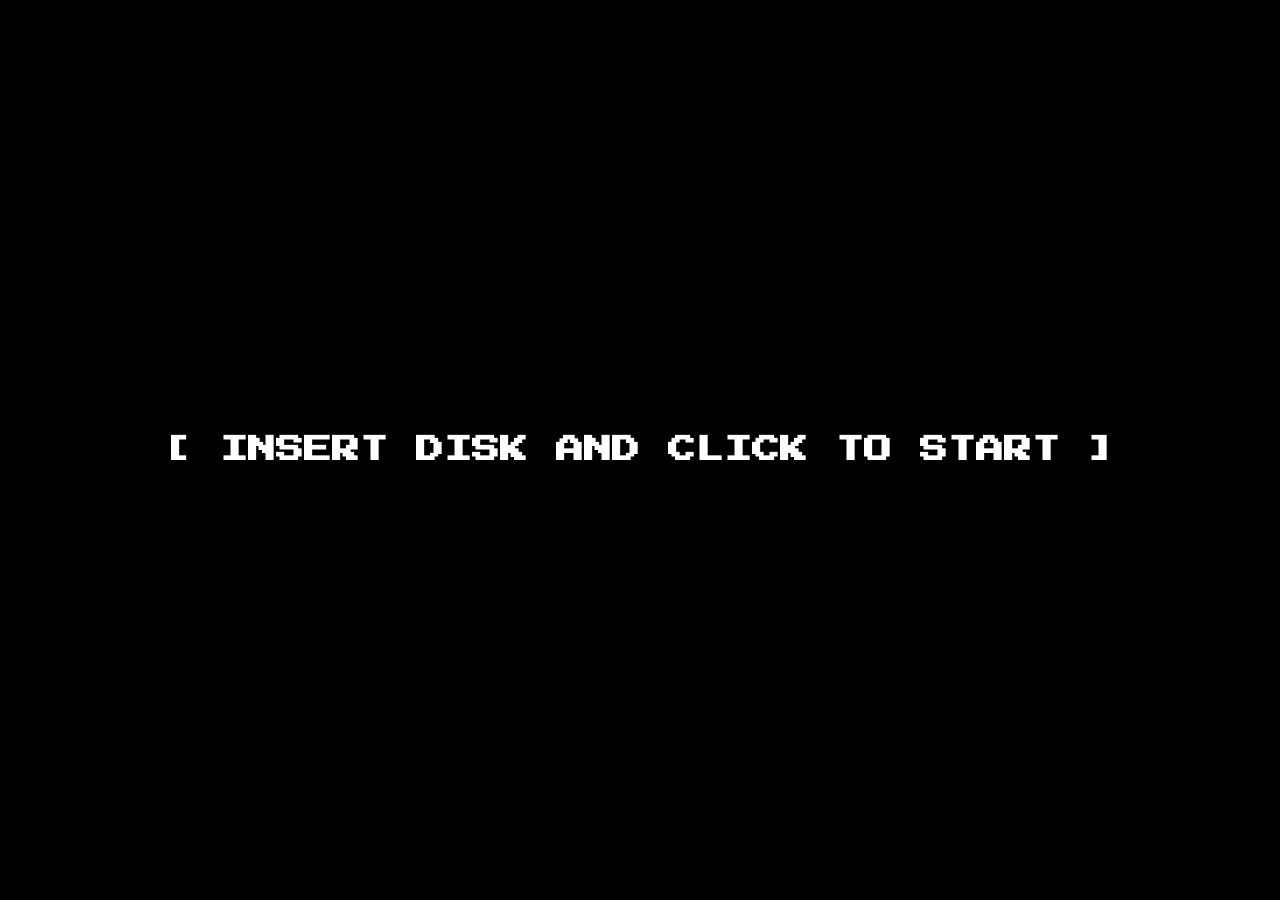
<file: Music Disk/index.html>
<!DOCTYPE html>
<html lang="de">
<head>
    <meta charset="UTF-8">
    <meta name="viewport" content="width=device-width, initial-scale=1.0">
    <title>Retro Scene Music-Disk</title>
    <link rel="stylesheet" href="style.css">
    <!-- Retro Fonts laden -->
    <link href="https://fonts.googleapis.com/css2?family=Press+Start+2P&family=VT323&display=swap" rel="stylesheet">
</head>
<body class="theme-c64"> <!-- Start-Theme ist C64 -->

    <!-- Boot Screen: Notwendig für Web Audio API Start -->
    <div id="boot-screen">
        <h1 class="blink">[ INSERT DISK AND CLICK TO START ]</h1>
    </div>

    <!-- Haupt-Demo-Interface (anfangs versteckt) -->
    <div id="demo-container" class="hidden">
        
        <!-- ZONE 1: Das Spektakel (40% Höhe) -->
        <div id="visual-zone">
            <canvas id="demo-canvas"></canvas>
            <div class="scanlines"></div> <!-- CRT Monitor Effekt -->
        </div>

        <!-- ZONE 2 & 3: Player und Museum (50% Höhe) -->
        <div id="ui-zone">
            
            <!-- Linke Spalte: Player & Tracklist -->
            <div id="player-panel">
                <div class="system-tabs">
                    <button class="tab-btn active" onclick="setTheme('theme-c64')">C64</button>
                    <button class="tab-btn" onclick="setTheme('theme-amiga')">AMIGA</button>
                    <button class="tab-btn" onclick="setTheme('theme-atari')">ATARI ST</button>
                </div>
                
                <ul id="tracklist">

                    <!-- Die anderen Tracks werden später dynamisch per JS geladen -->
                </ul>
                
                <div class="controls">
                    <button id="btn-prev">⏮</button>
                    <button id="btn-play">▶ / ⏸</button>
                    <button id="btn-next">⏭</button>
                </div>
            </div>

            <!-- Rechte Spalte: Museum / Info -->
            <div id="museum-panel">
                <div class="museum-header">
                    <h2>>>> INFO: MOS Technology SID 6581</h2>
                </div>
                <div class="museum-content" id="info-text">
                    <p>Der Sound Interface Device (SID) wurde von Bob Yannes entwickelt. Er ist kein simpler "Piepser", sondern ein vollwertiger, subtraktiver Synthesizer auf einem Chip.</p>
                    <p><strong>Aktueller Composer: Rob Hubbard</strong><br>
                    Der Brite Rob Hubbard gilt als der Vater der C64-Musik. Er meisterte die Pulsweitenmodulation (PWM) und kreierte "wabernde", extrem fette Basslines.</p>
                    <p class="blinking-cursor">_</p>
                </div>
            </div>

        </div>

        <!-- ZONE 4: Der Sinus-Scroller (10% Höhe) -->
        <div id="scroller-zone">
            <canvas id="scroller-canvas"></canvas>
        </div>

    </div>

    <script src="app.js"></script>
</body>
</html>
</file>
<file: Music Disk/style.css>
/* Globale Variablen für dynamisches Theming */
:root {
    /* Standard: C64 Theme */
    --bg-color: #352879;      /* C64 Dunkelblau */
    --fg-color: #6c5eb5;      /* C64 Hellblau */
    --text-color: #6c5eb5;
    --highlight-color: #ffffff;
    --font-main: 'Press Start 2P', monospace;
    --font-size-base: 10px;
}

body.theme-amiga {
    --bg-color: #000000;      /* Workbench Rand */
    --fg-color: #0055aa;      /* Amiga Blau */
    --text-color: #ffffff;
    --highlight-color: #ff8800; /* Amiga Orange */
    --font-main: 'VT323', monospace;
    --font-size-base: 18px;
}

body.theme-atari {
    --bg-color: #000000;      /* Atari ST Monochrom */
    --fg-color: #222222;
    --text-color: #55ff55;    /* Atari Grün */
    --highlight-color: #ffffff;
    --font-main: 'VT323', monospace;
    --font-size-base: 20px;
}

/* Reset & Basis-Setup */
* {
    box-sizing: border-box;
    margin: 0;
    padding: 0;
}

body, html {
    width: 100%;
    height: 100%;
    background-color: var(--bg-color);
    color: var(--text-color);
    font-family: var(--font-main);
    overflow: hidden; /* Keine Scrollbalken erlaubt in einer Demo! */
    transition: background-color 0.5s, color 0.5s;
}

/* --- BOOT SCREEN --- */
#boot-screen {
    display: flex;
    justify-content: center;
    align-items: center;
    height: 100vh;
    background-color: #000;
    color: #fff;
    cursor: pointer;
    font-size: 14px;
}

.blink {
    animation: blinker 1s linear infinite;
}
@keyframes blinker {
    50% { opacity: 0; }
}

.hidden {
    display: none !important;
}

/* --- HAUPT LAYOUT --- */
#demo-container {
    display: flex;
    flex-direction: column;
    height: 100vh;
}

/* 1. VISUAL ZONE (Canvas) */
#visual-zone {
    height: 40vh;
    position: relative;
    background-color: #000;
    border-bottom: 4px solid var(--text-color);
}
#demo-canvas {
    width: 100%;
    height: 100%;
    display: block;
}

/* Scanlines für Retro CRT Feeling */
.scanlines {
    position: absolute;
    top: 0; left: 0; right: 0; bottom: 0;
    background: linear-gradient(rgba(18, 16, 16, 0) 50%, rgba(0, 0, 0, 0.25) 50%), linear-gradient(90deg, rgba(255, 0, 0, 0.06), rgba(0, 255, 0, 0.02), rgba(0, 0, 255, 0.06));
    background-size: 100% 4px, 3px 100%;
    pointer-events: none;
}

/* 2. UI ZONE (Player + Museum) */
#ui-zone {
    height: 50vh;
    display: flex;
    background-color: var(--bg-color);
    padding: 20px;
    gap: 20px;
}

/* Linke Spalte: Player */
#player-panel {
    flex: 0 0 35%;
    display: flex;
    color: var(--bg-color); /* Schrift dunkelblau auf hellblauem Grund */
    flex-direction: column;
    border: 2px solid var(--text-color);
    background-color: var(--fg-color);
    padding: 10px;
}

.system-tabs {
    display: flex;
    justify-content: space-between;
    margin-bottom: 15px;
}

.tab-btn {
    background: var(--bg-color);
    color: var(--text-color);
    border: 2px solid var(--text-color);
    padding: 5px 10px;
    font-family: var(--font-main);
    font-size: var(--font-size-base);
    cursor: pointer;
}

.tab-btn.active, .tab-btn:hover {
    background: var(--text-color);
    color: var(--bg-color);
}

#tracklist {
    list-style: none;
    flex-grow: 1;
    overflow-y: auto;
    font-size: var(--font-size-base);
    line-height: 1.8;
}

#tracklist li {
    cursor: pointer;
    padding: 2px 5px;
    color: var(--bg-color); 
}

#tracklist li:hover {
    background: var(--bg-color); /* Bei Hover: Hintergrund dunkel... */
    color: var(--fg-color);      /* ...und Schrift hell */
}

.active-track {
    background: var(--highlight-color);
    color: var(--bg-color) !important;
    animation: blinker 2s infinite;
}

.controls {
    display: flex;
    justify-content: center;
    gap: 15px;
    margin-top: 10px;
}

.controls button {
    background: none;
    border: 2px solid var(--text-color);
    font-size: 20px;
    cursor: pointer;
    padding: 5px 10px;
    color: var(--bg-color);
    border-color: var(--bg-color);
}
/* Rechte Spalte: Museum */
#museum-panel {
    flex: 1;
    border: 2px solid var(--text-color);
    background-color: var(--bg-color);
    padding: 15px;
    display: flex;
    flex-direction: column;
}

.museum-header h2 {
    font-size: calc(var(--font-size-base) * 1.2);
    margin-bottom: 15px;
    border-bottom: 2px dashed var(--text-color);
    padding-bottom: 5px;
    color: var(--highlight-color);
}

.museum-content {
    font-size: var(--font-size-base);
    line-height: 1.5;
    overflow-y: auto;
}

.museum-content p {
    margin-bottom: 15px;
}

.blinking-cursor {
    display: inline-block;
    width: 10px;
    background-color: var(--text-color);
    animation: blinker 1s step-end infinite;
}

/* 3. SCROLLER ZONE */
#scroller-zone {
    height: 10vh;
    background-color: #000;
    border-top: 4px solid var(--text-color);
}
#scroller-canvas {
    width: 100%;
    height: 100%;
    display: block;
}
</file>
